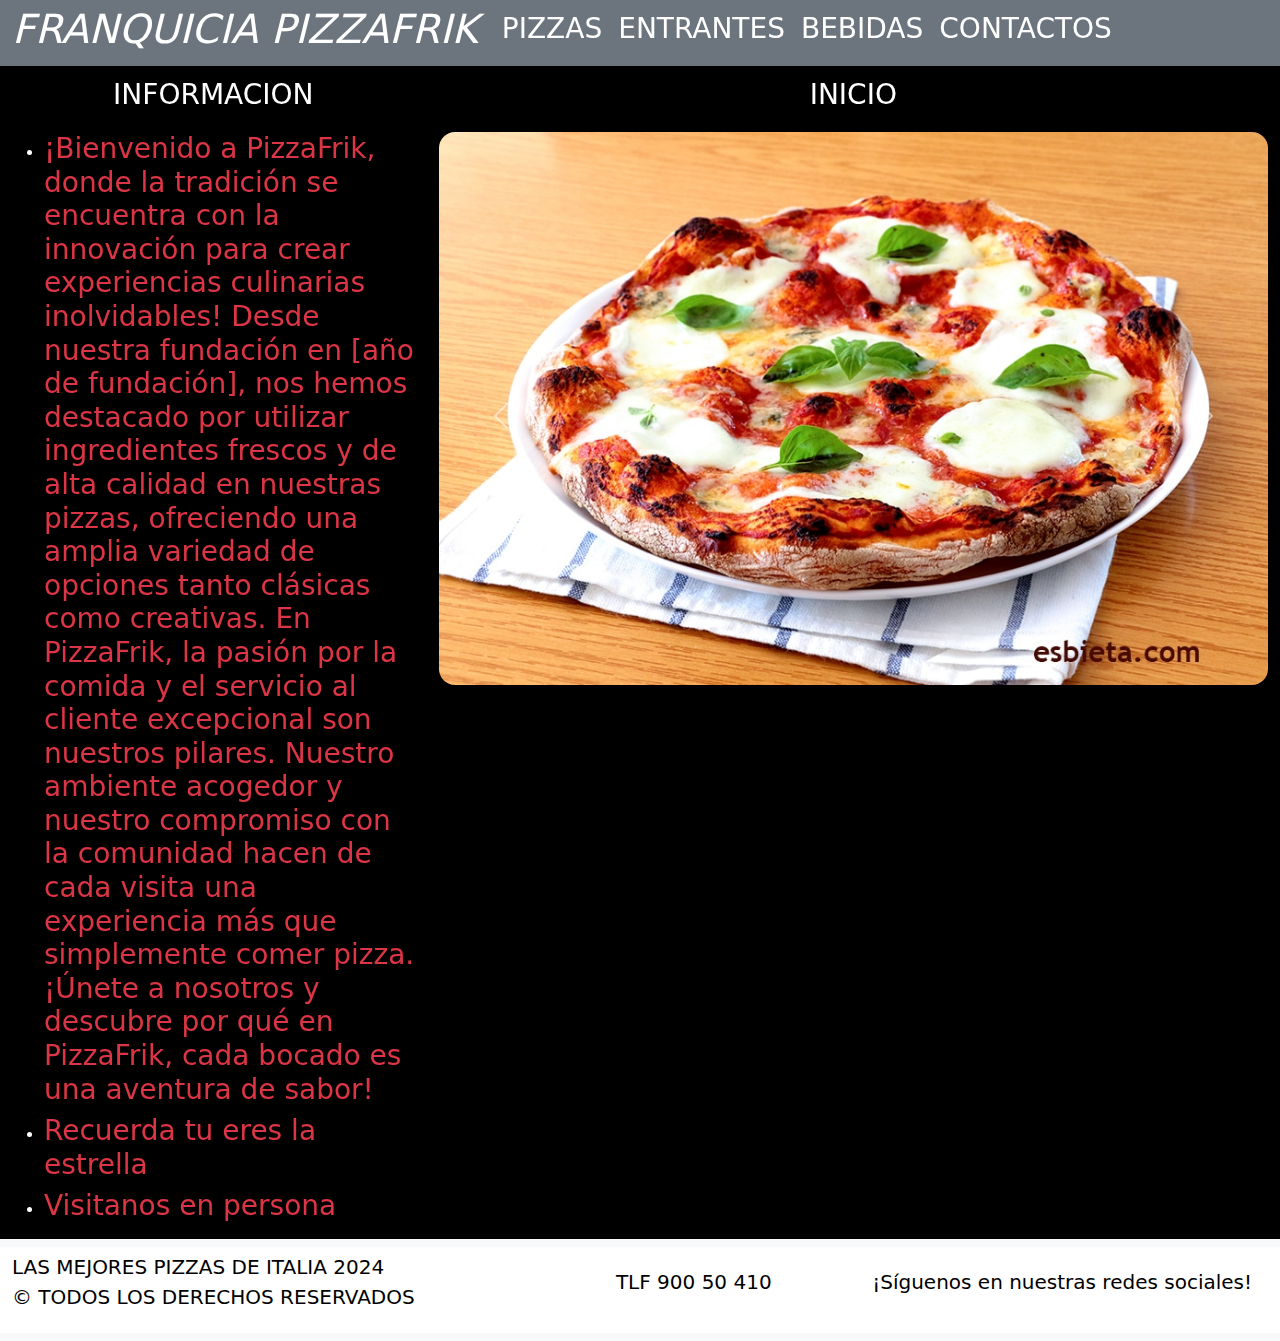
<file: index.html>
<!DOCTYPE html>
<html lang="en">
<head>
    <meta charset="UTF-8">
    <meta name="viewport" content="width=device-width, initial-scale=1.0">
    <link href="https://cdn.jsdelivr.net/npm/bootstrap@5.3.3/dist/css/bootstrap.min.css" rel="stylesheet"
        integrity="sha384-QWTKZyjpPEjISv5WaRU9OFeRpok6YctnYmDr5pNlyT2bRjXh0JMhjY6hW+ALEwIH" crossorigin="anonymous" />
    <link rel="stylesheet" href="./css/styles.css" />
    
    <title>PIZZAFRIK</title>

</head>
<body class="bg-black m-0 p-0">
    <!--parte superior-->
    <header class="sticky-top m-0 p-0">

        <div class="container-fluid p-0">
            <nav class="navbar navbar-expand-lg bg-primary mt-0 m-0 p-0">
                <div class="container-fluid bg-secondary">
                    <a class="navbar-brand text-white" href="./index.html">
                        <h1><i>FRANQUICIA PIZZAFRIK</i></h1>
                    </a>
                    <button class="navbar-toggler" type="button" data-bs-toggle="collapse"
                        data-bs-target="#navbarSupportedContent" aria-controls="navbarSupportedContent"
                        aria-expanded="false" aria-label="Toggle navigation">
                        <span class="navbar-toggler-icon"></span>
                    </button>
                    <div class="collapse navbar-collapse" id="navbarSupportedContent">
                        <ul class="navbar-nav me-auto mb-2 mb-lg-0">
                            <li class="nav-item">
                                <a class="nav-link text-white" href="./pages/pizzas.html">
                                    <h3>PIZZAS</h3>
                                </a>
                            </li>
                            <li class="nav-item">
                                <a class="nav-link text-white" href="./pages/entrantes.html">
                                    <h3>ENTRANTES</h3>
                                </a>
                            </li>
                            <li class="nav-item">
                                <a class="nav-link text-white" href="./pages/bebidas.html">
                                    <h3>BEBIDAS</h3>
                                </a>
                            </li>
                            <li class="nav-item">
                                <a class="nav-link text-white" href="./pages/contactos.html">
                                    <h3>CONTACTOS</h3>
                                </a>
                            </li>
                        </ul>
                    </div>
                </div>
            </nav>
        </div>

        <!--contenido-->
        <main>
            <div class="container-fluid mt-2 text-white  align-items-center">
                <div class="row">
                    <div class="col-sm-12 col-md-12 col-lg-4">
                        <p class="text-center fs-3">INFORMACION</p>
                        <ul>
                            <li><a class="nav-link text-danger" href="">
                                <h3>¡Bienvenido a PizzaFrik, donde la tradición se encuentra con la innovación para crear experiencias culinarias inolvidables! Desde nuestra fundación en [año de fundación], nos hemos destacado por utilizar ingredientes frescos y de alta calidad en nuestras pizzas, ofreciendo una amplia variedad de opciones tanto clásicas como creativas. En PizzaFrik, la pasión por la comida y el servicio al cliente excepcional son nuestros pilares. Nuestro ambiente acogedor y nuestro compromiso con la comunidad hacen de cada visita una experiencia más que simplemente comer pizza. ¡Únete a nosotros y descubre por qué en PizzaFrik, cada bocado es una aventura de sabor!




                                </h3>
                                </a>
                            <li><a class="nav-link text-danger" href="">
                                    <h3>Recuerda tu eres la estrella</h3>
                                </a>
                            <li><a class="nav-link text-danger" href="">
                                    <h3>Visitanos en persona</h3>
                                </a>
                            
                        </ul>

                    </div>
                    <div class="col-sm-12 col-md-12 col-lg-8">
                        <p class="text-center fs-3">INICIO</p>
                        <div id="carouselExampleFade" class="carousel slide carousel-fade">
                            <div class="carousel-inner">
                                <div class="carousel-item active">
                                    <div class="carousel-caption d-none d-md-block">
                                        <div class="bg-success rounded-4">
                                            
                                        </div>
                                    </div>
                                    <img src="./img/pizza.principal.jpg" class="d-block w-100 rounded-4 mb-3" alt="GAZPACHO">
                                </div>
                                <div class="carousel-item">
                                    <div class="carousel-caption d-none d-md-block">
                                        <div class="bg-success rounded-4">
                                            
                                        </div>
                                    </div>
                                    <a href=""> <img src="./img/lugar.jpg" class="d-block w-100 rounded-4 mb-3"
                                        alt="TRABAJA CON NOSOTROS"></a>
                            </div>
                            <div class="carousel-item">
                                <div class="carousel-caption d-none d-md-block">
                                    <div class="bg-success rounded-4">
                                        
                                    </div>
                                </div>
                                <img src="./img/fachada1.jpg" class="d-block w-100 rounded-4 mb-3" alt="TRABAJA CON NOSOTROS">
                            </div>
                        </div>
                        <button class="carousel-control-prev" type="button" data-bs-target="#carouselExampleFade"
                            data-bs-slide="prev">
                            <span class="carousel-control-prev-icon" aria-hidden="true"></span>
                            <span class="visually-hidden">Previous</span>
                        </button>
                        <button class="carousel-control-next" type="button" data-bs-target="#carouselExampleFade"
                            data-bs-slide="next">
                            <span class="carousel-control-next-icon" aria-hidden="true"></span>
                            <span class="visually-hidden">Next</span>
                        </button>
                    </div>
                </div>
            </div>

    </main>


    <!--pie de pagina-->

    <footer>
        <nav class="navbar sticky-bottom navbar-light bg-light">
            <div class="container-fluid bg-white">
                <a class="navbar-brand text-black" href="#">
                    <p>LAS MEJORES PIZZAS DE ITALIA 2024
                        <br>
                        © TODOS LOS DERECHOS RESERVADOS
                    </p>
                </a>
                <a class="navbar-brand text-black" href="#">
                    <P></P>
                
                </a>
                <a class="navbar-brand text-black" href="#">
                    <P>TLF 900 50 410</P>
                
                </a>
                <a class="navbar-brand text-black" href="#">
                    <p>¡Síguenos en nuestras redes sociales!</p>
                    

                </a>

            </div>
        </nav>
    </footer>

                

    


        









    <script src="https://cdn.jsdelivr.net/npm/bootstrap@5.3.3/dist/js/bootstrap.bundle.min.js"
    integrity="sha384-YvpcrYf0tY3lHB60NNkmXc5s9fDVZLESaAA55NDzOxhy9GkcIdslK1eN7N6jIeHz"
    crossorigin="anonymous"></script>
    </header>

    
</body>
</html>
</file>
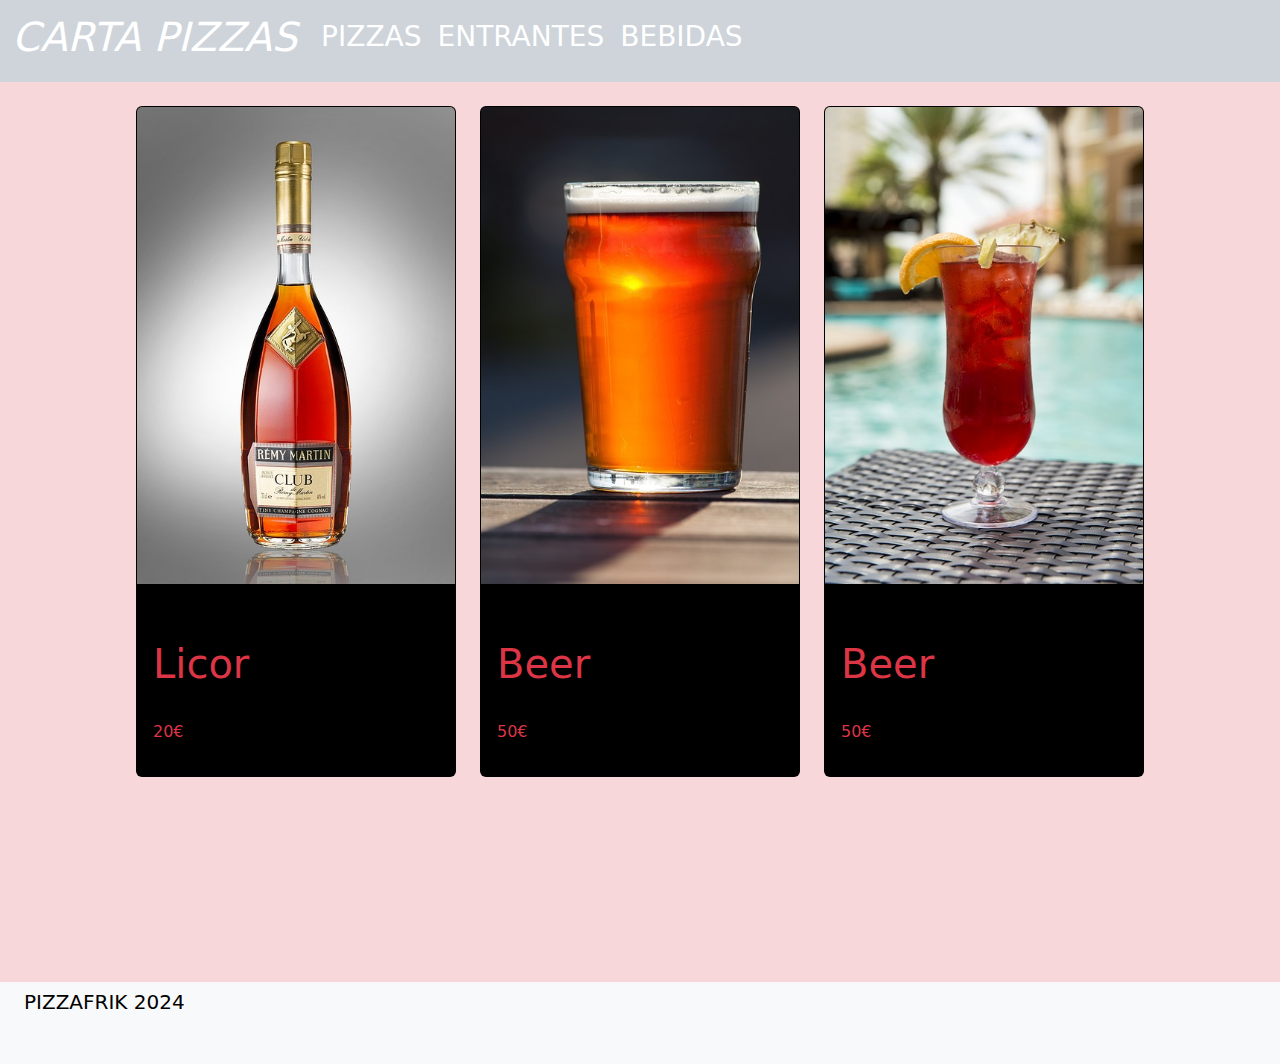
<file: pages/bebidas.html>
<!DOCTYPE html>
<html lang="en">

<head>
    <meta charset="UTF-8" />
    <meta name="viewport" content="width=device-width, initial-scale=1.0" />
    <link href="https://cdn.jsdelivr.net/npm/bootstrap@5.3.3/dist/css/bootstrap.min.css" rel="stylesheet"
        integrity="sha384-QWTKZyjpPEjISv5WaRU9OFeRpok6YctnYmDr5pNlyT2bRjXh0JMhjY6hW+ALEwIH" crossorigin="anonymous" />
    <link rel="stylesheet" href="../css/styles.css" />
    <title>CARTA</title>
</head>

<body class="bg-danger-subtle m-0 p-0">
    
    <header class="sticky-top">
        <div class="container-fluid p-0">
            <nav class="navbar navbar-expand-lg bg-dark-subtle">
                <div class="container-fluid">
                    <a class="navbar-brand text-white" href="../index.html">
                        <h1><i>CARTA PIZZAS</i></h1>
                    </a>
                    <button class="navbar-toggler" type="button" data-bs-toggle="collapse"
                        data-bs-target="#navbarSupportedContent" aria-controls="navbarSupportedContent"
                        aria-expanded="false" aria-label="Toggle navigation">
                        <span class="navbar-toggler-icon"></span>
                    </button>
                    <div class="collapse navbar-collapse" id="navbarSupportedContent">
                        <ul class="navbar-nav me-auto mb-2 mb-lg-0">
                            <li class="nav-item">
                                <a class="nav-link text-white" href="../pages/pizzas.html">
                                    <h3>PIZZAS</h3>
                                </a>
                            </li>
                            <li class="nav-item">
                                <a class="nav-link text-white" href="../pages/entrantes.html">
                                    <h3>ENTRANTES</h3>
                                </a>
                            </li>
                            <li class="nav-item">
                                <a class="nav-link text-white" href="../pages/bebidas.html">
                                    <h3>BEBIDAS</h3>
                                </a>
                            </li>
                        </ul>
                    </div>
                </div>
            </nav>
        </div>
    </header>

    <!-- CUERPO DE LA PAGINA -->
    <main>
        <div class="d-flex justify-content-around  text-white vh-100">
            <div class="row">
                <div class="col mt-3">
                    <div class="card mt-2 bg-black text-danger" style="width: 20rem;">
                        <img src="../img/img/liquor.jpg" class="card-img-top" alt="Boquerones">
                        <div class="card-body">
                            <p class="card-text">
                                <br>
                                <h1>Licor</h1>
                                <br>
                                20€
                            </p>
                        </div>
                    </div>
                    

                </div>
                <div class="col mt-3">
                    <div class="card mt-2 bg-black text-danger" style="width: 20rem;">
                        <img src="../img/img/beer.jpg" class="card-img-top" alt="...">
                        <div class="card-body">
                            <p class="card-text">
                                <br>
                               <h1>Beer</h1>
                                <br>
                                50€
                            </p>
                        </div>
                    </div>
                    

                </div>
                <div class="col mt-3">
                    <div class="card mt-2 bg-black text-danger" style="width: 20rem;">
                        <img src="../img/img/cocktail.jpg" class="card-img-top" alt="...">
                        <div class="card-body">
                            <p class="card-text">
                                <br>
                               <h1>Beer</h1>
                                <br>
                                50€
                            </p>
                        </div>
                    </div>
                    

                </div>


            </div>
        </div>
        <div class="text-danger">
            
        </div>

    </main>

    <!-- FOOTER -->
    <footer>
        <nav class="navbar sticky-bottom navbar-light p-0 m-0">
            <div class="container-fluid bg-body-tertiary">
                <a class="navbar-brand text-black container-fluid" href="#">
                    <p>PIZZAFRIK 2024
                    </p>
                </a>
                <a class="navbar-brand text-black" href="#">
                    <P></P>
                </a>
                <a class="navbar-brand text-black" href="#">
                    

                </a>

            </div>
        </nav>
    </footer>

    <script src="https://cdn.jsdelivr.net/npm/bootstrap@5.3.3/dist/js/bootstrap.bundle.min.js"
        integrity="sha384-YvpcrYf0tY3lHB60NNkmXc5s9fDVZLESaAA55NDzOxhy9GkcIdslK1eN7N6jIeHz"
        crossorigin="anonymous"></script>
</body>

</html>
</file>
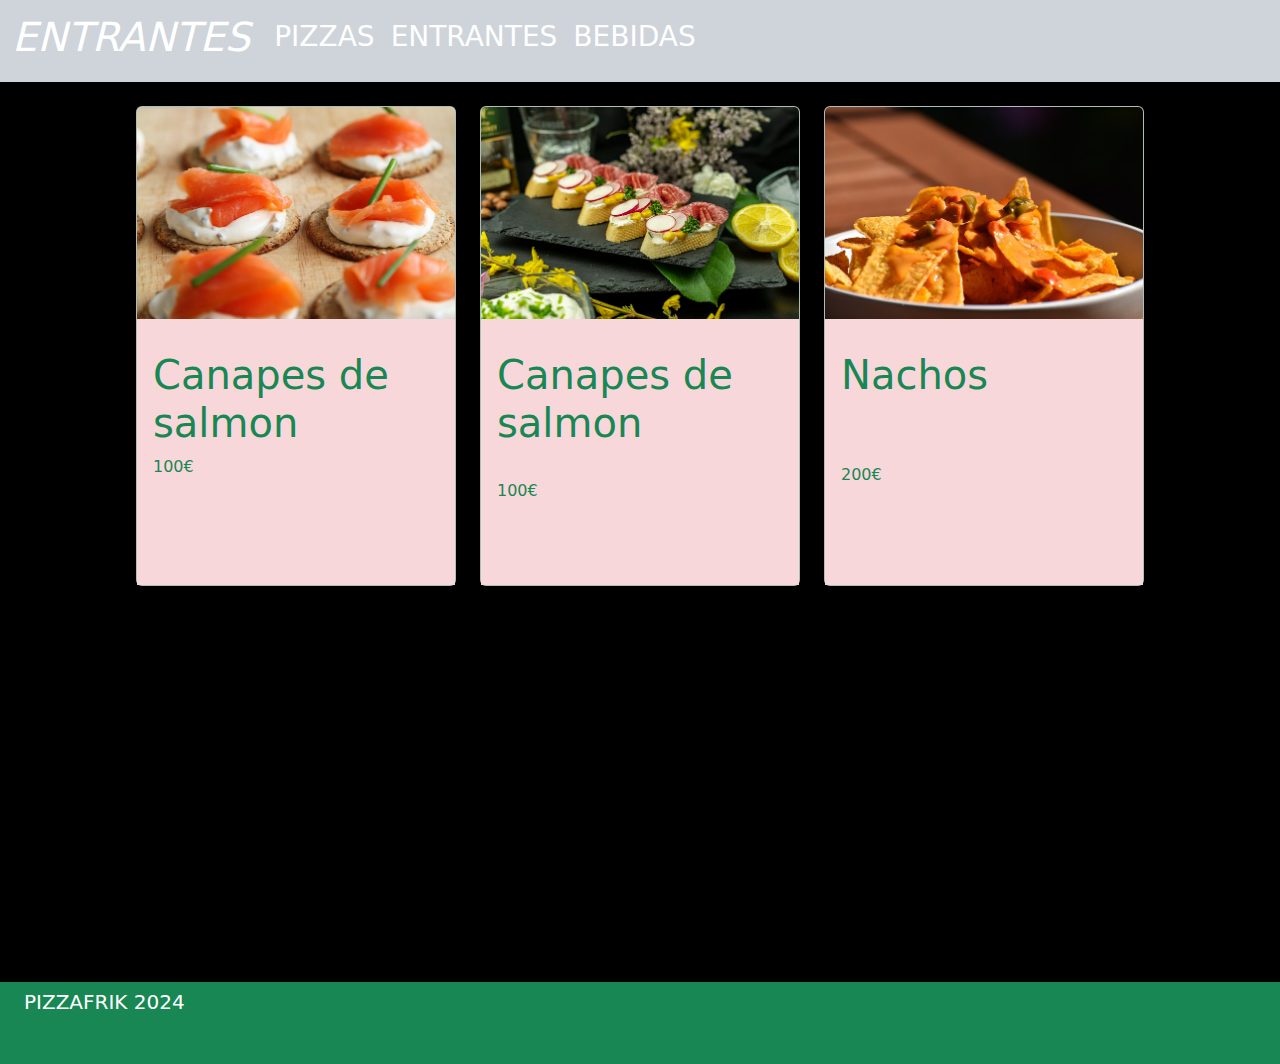
<file: pages/entrantes.html>
<!DOCTYPE html>
<html lang="en">

<head>
    <meta charset="UTF-8" />
    <meta name="viewport" content="width=device-width, initial-scale=1.0" />
    <link href="https://cdn.jsdelivr.net/npm/bootstrap@5.3.3/dist/css/bootstrap.min.css" rel="stylesheet"
        integrity="sha384-QWTKZyjpPEjISv5WaRU9OFeRpok6YctnYmDr5pNlyT2bRjXh0JMhjY6hW+ALEwIH" crossorigin="anonymous" />
    <link rel="stylesheet" href="../css/styles.css" />
    <title>CARTA</title>
</head>

<body class="bg-danger-subtle m-0 p-0">
    
    <header class="sticky-top">
        <div class="container-fluid p-0">
            <nav class="navbar navbar-expand-lg bg-dark-subtle">
                <div class="container-fluid">
                    <a class="navbar-brand text-white" href="../index.html">
                        <h1><i>ENTRANTES</i></h1>
                    </a>
                    <button class="navbar-toggler" type="button" data-bs-toggle="collapse"
                        data-bs-target="#navbarSupportedContent" aria-controls="navbarSupportedContent"
                        aria-expanded="false" aria-label="Toggle navigation">
                        <span class="navbar-toggler-icon"></span>
                    </button>
                    <div class="collapse navbar-collapse" id="navbarSupportedContent">
                        <ul class="navbar-nav me-auto mb-2 mb-lg-0">
                            <li class="nav-item">
                                <a class="nav-link text-white" href="../pages/pizzas.html">
                                    <h3>PIZZAS</h3>
                                </a>
                            </li>
                            <li class="nav-item">
                                <a class="nav-link text-white" href="../pages/entrantes.html">
                                    <h3>ENTRANTES</h3>
                                </a>
                            </li>
                            <li class="nav-item">
                                <a class="nav-link text-white" href="../pages/bebidas.html">
                                    <h3>BEBIDAS</h3>
                                </a>
                            </li>
                        </ul>
                    </div>
                </div>
            </nav>
        </div>
    </header>

    <!-- CUERPO DE LA PAGINA -->
    <main>
        <div class="d-flex justify-content-around  text-white bg-black vh-100">
            <div class="row">
                <div class="col mt-3">
                    <div class="card mt-2 bg-success-subtle text-success" style="width: 20rem;height: 30rem;">
                        <img src="../img/img/canapedesalmon.jpg" class="card-img-top" alt="Boquerones">
                        <div class="card-body bg-danger-subtle">
                            <p class="card-text">

                                
                                <h1>Canapes de salmon</h1>
                                
                                100€
                            </p>
                        </div>
                    </div>
                    

                </div>
                <div class="col mt-3">
                    <div class="card mt-2 bg-success-subtle text-success" style="width: 20rem;height: 30rem;;">
                        <img src="../img/img/canapesvariados.jpg" class="card-img-top" alt="...">
                        <div class="card-body bg-danger-subtle">
                            <p class="card-text">
                               <h1>Canapes de salmon</h1>
                                <br>
                                100€
                            </p>
                        </div>
                    </div>
                    

                </div>
                <div class="col mt-3">
                    <div class="card mt-2 bg-success-subtle text-success" style="width: 20rem;height: 30rem;;">
                        <img src="../img/img/nachos.jpg" class="card-img-top" alt="...">
                        <div class="card-body bg-danger-subtle">
                            <p class="card-text">
                                <h1>Nachos</h1>
                            </p>
                                
                                
                                
            
                                <h1></h1>
                                <br><br>
                                <p>200€</p>
                            </p>
                        </div>
                    </div>
                    

                </div>


            </div>
        </div>
        <div class="text-success">
            
        </div>

    </main>

    <!-- FOOTER -->
    <footer>
        <nav class="navbar sticky-bottom navbar-light bg-success p-0 m-0">
            <div class="container-fluid">
                <a class="navbar-brand text-white container-fluid" href="#">
                    <p>PIZZAFRIK 2024
                    </p>
                </a>
                <a class="navbar-brand text-white" href="#">
                    <P></P>
                </a>
                <a class="navbar-brand text-white" href="#">
                    

                </a>

            </div>
        </nav>
    </footer>

    <script src="https://cdn.jsdelivr.net/npm/bootstrap@5.3.3/dist/js/bootstrap.bundle.min.js"
        integrity="sha384-YvpcrYf0tY3lHB60NNkmXc5s9fDVZLESaAA55NDzOxhy9GkcIdslK1eN7N6jIeHz"
        crossorigin="anonymous"></script>
</body>

</html>
</file>
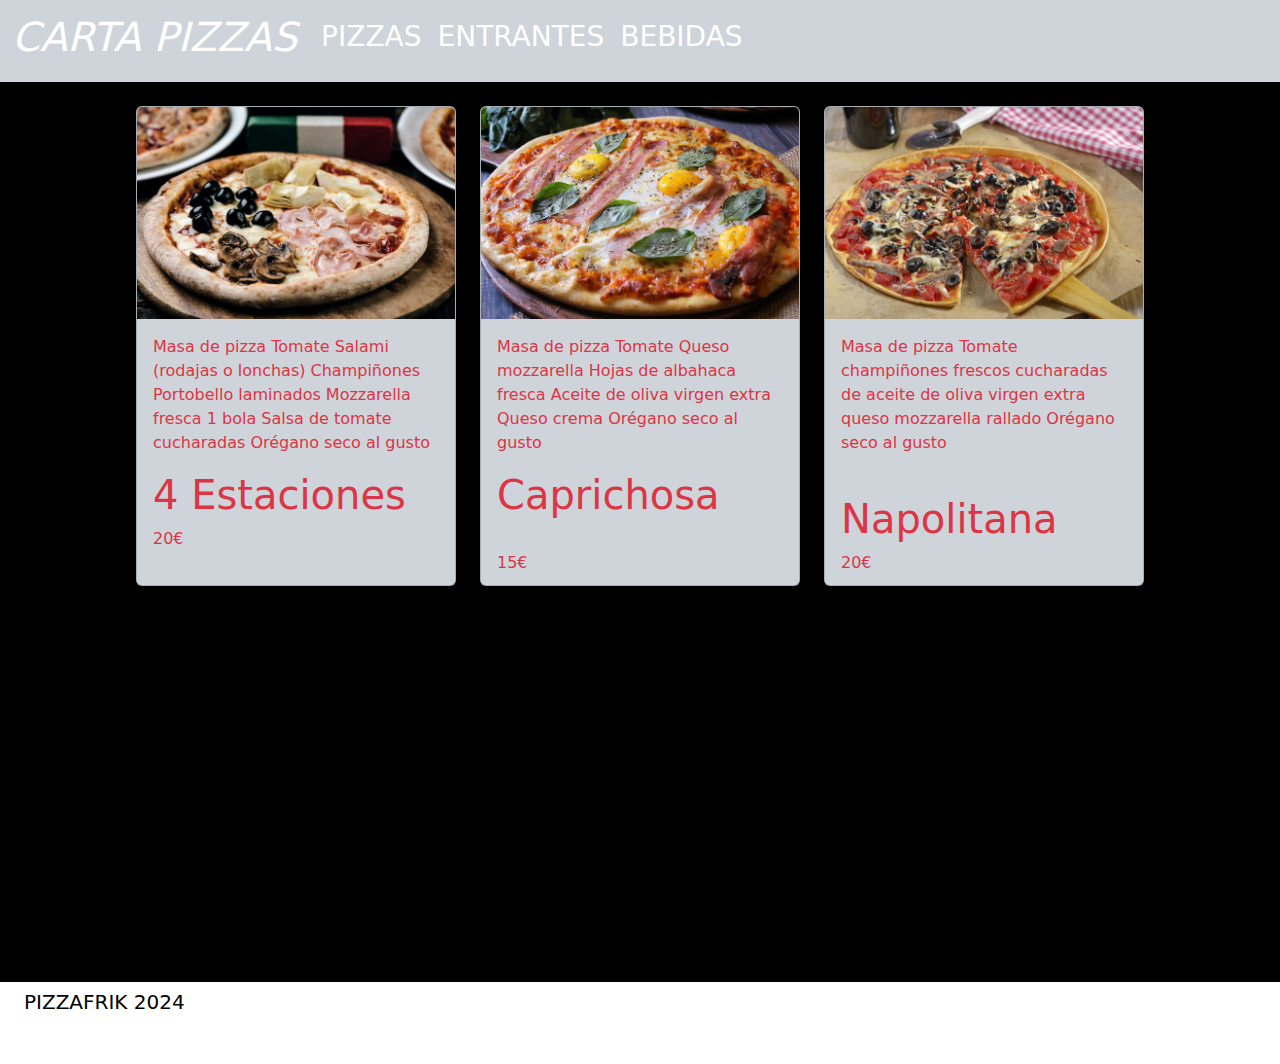
<file: pages/pizzas.html>
<!DOCTYPE html>
<html lang="en">

<head>
    <meta charset="UTF-8" />
    <meta name="viewport" content="width=device-width, initial-scale=1.0" />
    <link href="https://cdn.jsdelivr.net/npm/bootstrap@5.3.3/dist/css/bootstrap.min.css" rel="stylesheet"
        integrity="sha384-QWTKZyjpPEjISv5WaRU9OFeRpok6YctnYmDr5pNlyT2bRjXh0JMhjY6hW+ALEwIH" crossorigin="anonymous" />
    <link rel="stylesheet" href="../css/styles.css" />
    <title>CARTA</title>
</head>

<body class="bg-black bg-danger-subtle m-0 p-0">
    
    <header class="sticky-top">
        <div class="container-fluid p-0">
            <nav class="navbar navbar-expand-lg bg-dark-subtle">
                <div class="container-fluid">
                    <a class="navbar-brand text-white" href="../index.html">
                        <h1><i>CARTA PIZZAS</i></h1>
                    </a>
                    <button class="navbar-toggler" type="button" data-bs-toggle="collapse"
                        data-bs-target="#navbarSupportedContent" aria-controls="navbarSupportedContent"
                        aria-expanded="false" aria-label="Toggle navigation">
                        <span class="navbar-toggler-icon"></span>
                    </button>
                    <div class="collapse navbar-collapse" id="navbarSupportedContent">
                        <ul class="navbar-nav me-auto mb-2 mb-lg-0">
                            <li class="nav-item">
                                <a class="nav-link text-white" href="../pages/pizzas.html">
                                    <h3>PIZZAS</h3>
                                </a>
                            </li>
                            <li class="nav-item">
                                <a class="nav-link text-white" href="../pages/entrantes.html">
                                    <h3>ENTRANTES</h3>
                                </a>
                            </li>
                            <li class="nav-item">
                                <a class="nav-link text-white" href="../pages/bebidas.html">
                                    <h3>BEBIDAS</h3>
                                </a>
                            </li>
                        </ul>
                    </div>
                </div>
            </nav>
        </div>
    </header>

    <!-- CUERPO DE LA PAGINA -->
    <main>
        <div class="d-flex justify-content-around  text-white bg-black vh-100">
            <div class="row">
                <div class="col mt-3">
                    <div class="card mt-2 bg-dark-subtle text-danger" style="width: 20rem;height: 30rem;">
                        <img src="../img/img/4estaciones.jpg" class="card-img-top" alt="Boquerones">
                        <div class="card-body">
                            <p class="card-text">Masa de pizza
                                Tomate
                                Salami (rodajas o lonchas)
                                Champiñones Portobello laminados
                                Mozzarella fresca 1 bola
                                Salsa de tomate cucharadas
                                Orégano seco al gusto
                                <br>
                                <h1>4 Estaciones</h1>
                                
                                20€
                            </p>
                        </div>
                    </div>
                    

                </div>
                <div class="col mt-3">
                    <div class="card mt-2 bg-dark-subtle text-danger" style="width: 20rem;height: 30rem;">
                        <img src="../img/img/caprchosa.jpg" class="card-img-top" alt="...">
                        <div class="card-body">
                            <p class="card-text">Masa de pizza
                                Tomate
                                Queso mozzarella
                                Hojas de albahaca fresca
                                Aceite de oliva virgen extra
                                Queso crema
                                Orégano seco al gusto
                                <br>
                               <h1>Caprichosa</h1>
                                <br>
                                15€
                            </p>
                        </div>
                    </div>
                    

                </div>
                <div class="col mt-3">
                    <div class="card mt-2 bg-dark-subtle text-danger" style="width: 20rem;height: 30rem">
                        <img src="../img/img/napolitana.jpg" class="card-img-top" alt="...">
                        <div class="card-body">
                            <p class="card-text">Masa de pizza
                                Tomate
                                champiñones frescos
                                cucharadas de aceite de oliva virgen extra
                                queso mozzarella rallado
                                Orégano seco al gusto</p>
                                <br>
                                <h1>Napolitana</h1>
                                <p>20€</p>
                            </p>
                        </div>
                    </div>
                    

                </div>


            </div>
        </div>
        <div class="text-success">
            
        </div>

    </main>

    <!-- FOOTER -->
    <footer>
        <nav class="navbar sticky-bottom navbar-light bg-success p-0 m-0">
            <div class="container-fluid bg-white">
                <a class="navbar-brand text-black container-fluid" href="#">
                    <p>PIZZAFRIK 2024
                    </p>
                </a>
                <a class="navbar-brand text-black" href="#">
                    <P></P>
                </a>
                <a class="navbar-brand text-black" href="#">
                    

                </a>

            </div>
        </nav>
    </footer>

    <script src="https://cdn.jsdelivr.net/npm/bootstrap@5.3.3/dist/js/bootstrap.bundle.min.js"
        integrity="sha384-YvpcrYf0tY3lHB60NNkmXc5s9fDVZLESaAA55NDzOxhy9GkcIdslK1eN7N6jIeHz"
        crossorigin="anonymous"></script>
</body>

</html>
</file>
<file: css/styles.css>
.d-bg-amarillo {background-color: gold;}


#footer{
    font-family:cursive;
    font-size: x-small;
  }



  .container{display: grid;
    grid-template-columns:20% 60% 20%;
    grid-template-rows: 1;
}
</file>
